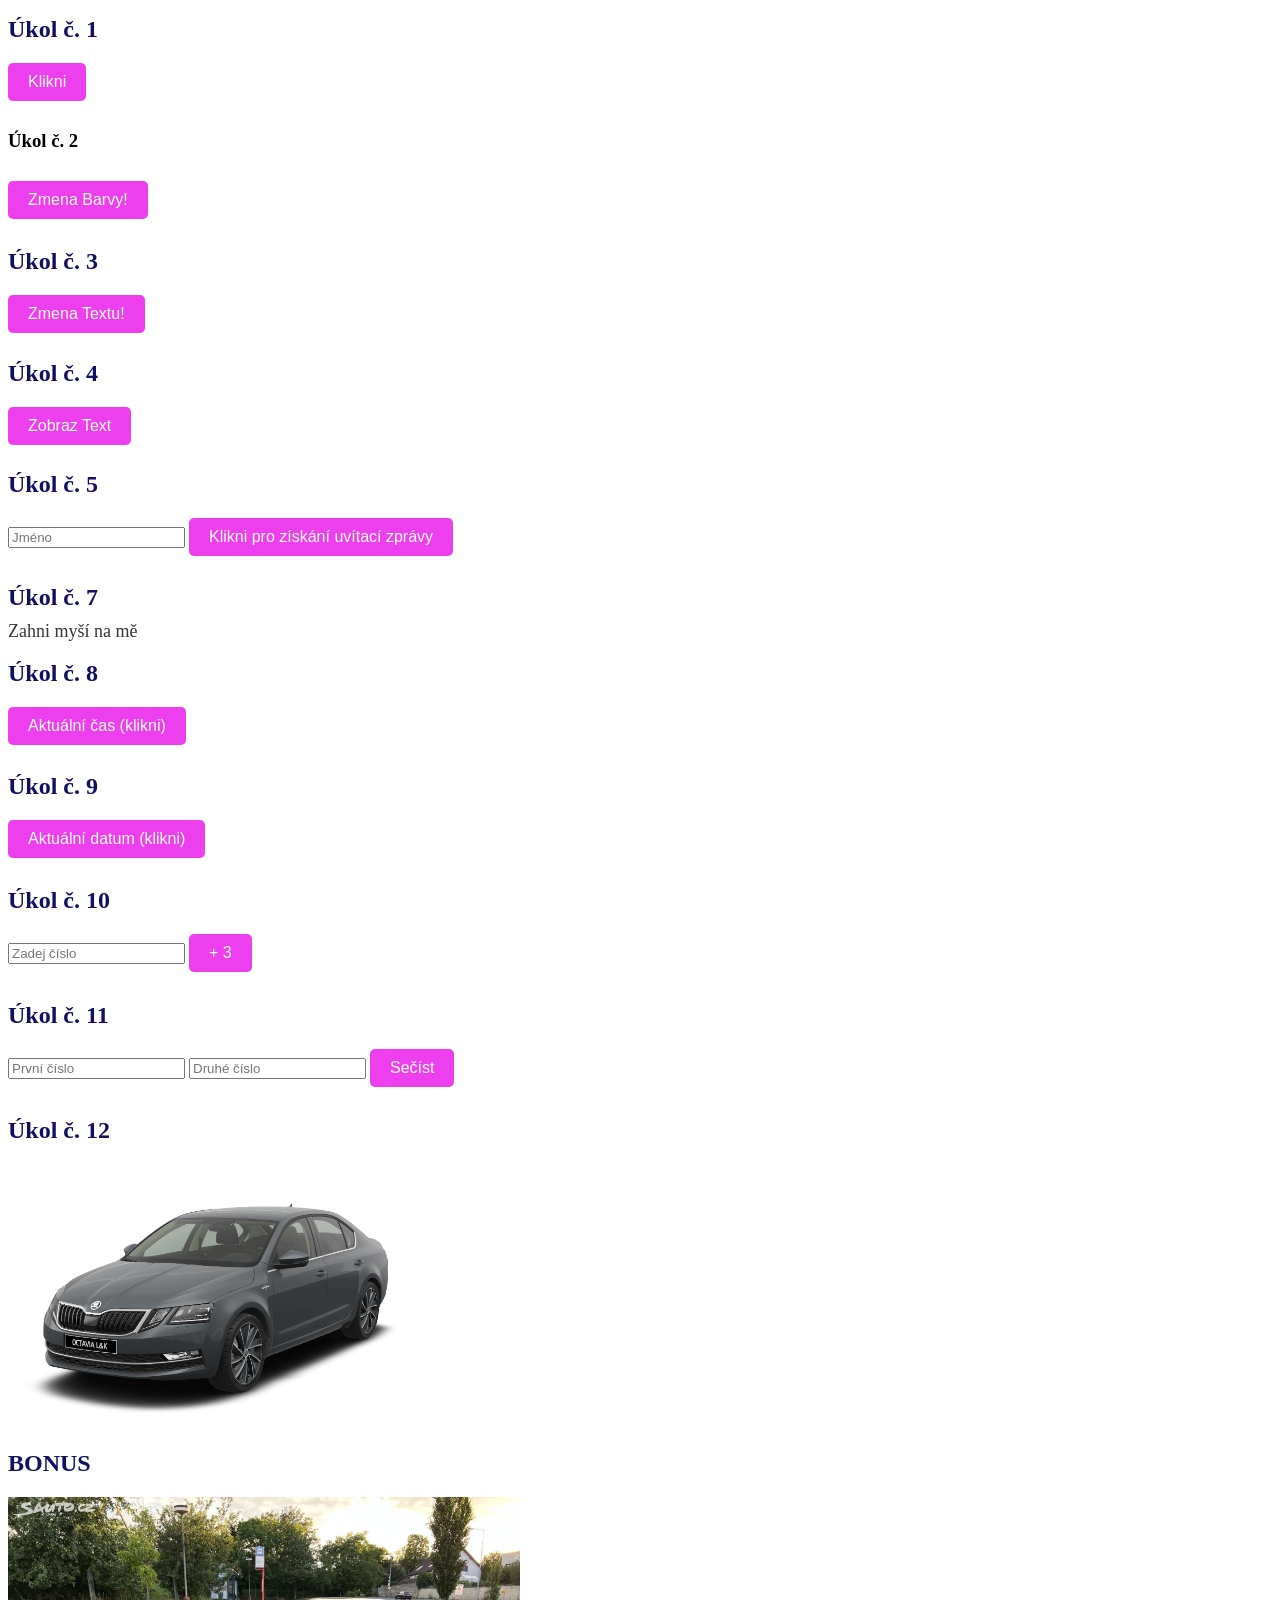
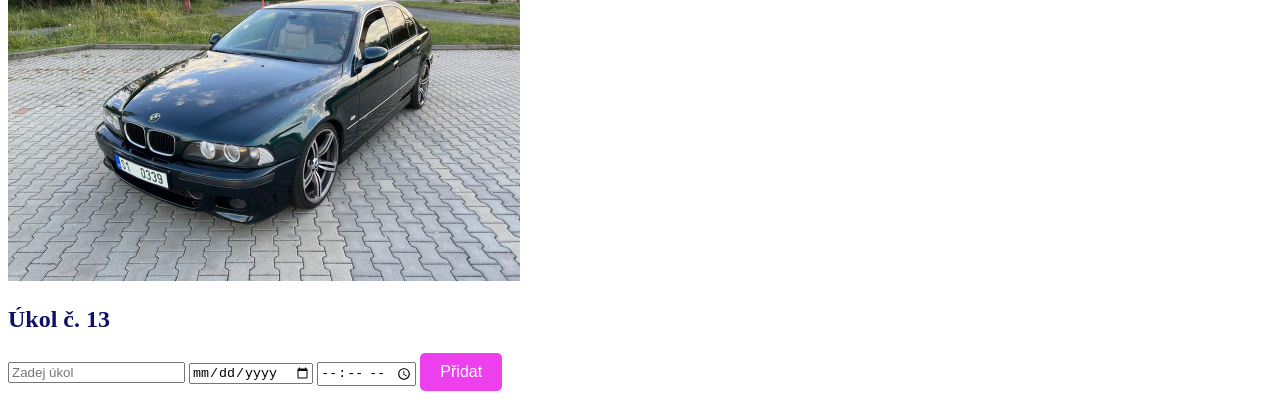
<file: index.html>
<!DOCTYPE html>
<html lang="cs">
<head>
    <meta charset="UTF-8">
    <meta name="viewport" content="width=device-width, initial-scale=1.0">
    <title>Tématická Stránka</title>
    <link rel="stylesheet" href="style.css">
</head>
<body>
    <h1>Úkol č. 1</h1>
    <button id="first">Klikni</button>

    <h3>Úkol č. 2</h3>
    <button id="second">Zmena Barvy!</button>

    <h2 id = "nadpis">Úkol č. 3</h2>
    <button id="third">Zmena Textu!</button>

    <h1>Úkol č. 4</h1>

    <button onclick="ShowText()">Zobraz Text</button>

    <div id="text"></div>

    <h1>Úkol č. 5</h1>

    <input type="text" id="name" placeholder="Jméno">
    <button onclick="displayMessage()">Klikni pro získání uvítací zprávy</button>
    <p id="welcomeMessage"></p>

    <h1 id="heading">Úkol č. 7</h1> <p id="text" onmouseover="changeHeadingText()" onmouseout="resetHeadingText()">Zahni myší na mě</p>

    <h1>Úkol č. 8</h1>
    <button id="time">Aktuální čas (klikni)</button>
    <p id="stime"></p>

    <h1>Úkol č. 9</h1>
    <button id="date">Aktuální datum (klikni)</button>
    <p id="sdate"></p>

    <h2>Úkol č. 10</h2>
    <input type="number" id="cislo10" placeholder="Zadej číslo">
    <button onclick="plus3()">+ 3</button>
    <p id="vysledek10"></p>

    <h2>Úkol č. 11</h2>
    <input type="number" id="cislo111" placeholder="První číslo">
    <input type="number" id="cislo211" placeholder="Druhé číslo">
    <button onclick="sumHodnoty()">Sečíst</button>
    <p id="vysledek11"></p>

    <h2>Úkol č. 12</h2>
    <div class="image-container">
        <img src="images/obrazek.png" alt="Obrázek" class="image" id="zvetsitObrazek">
      </div>

    <h2>BONUS</h2>
    <div class="car-container">
        <img src="images/e39.jpeg" alt="BMW E39">
        <div class="overlay">
            <h3>BMW E39</h3>
            <p1>Model 5 generace vyráběný mezi lety 1995 a 2004</p1>
        </div>
    </div>

    <h2>Úkol č. 13</h2>
    <input type="text" id="ukolInput" placeholder="Zadej úkol">
    <input type="date" id="datumInput">
    <input type="time" id="casInput">
    <button onclick="pridatUkol()">Přidat</button>
    <ul id="ukoly"></ul>
    

    <script src="script.js"></script>
</body>
</html>
</file>
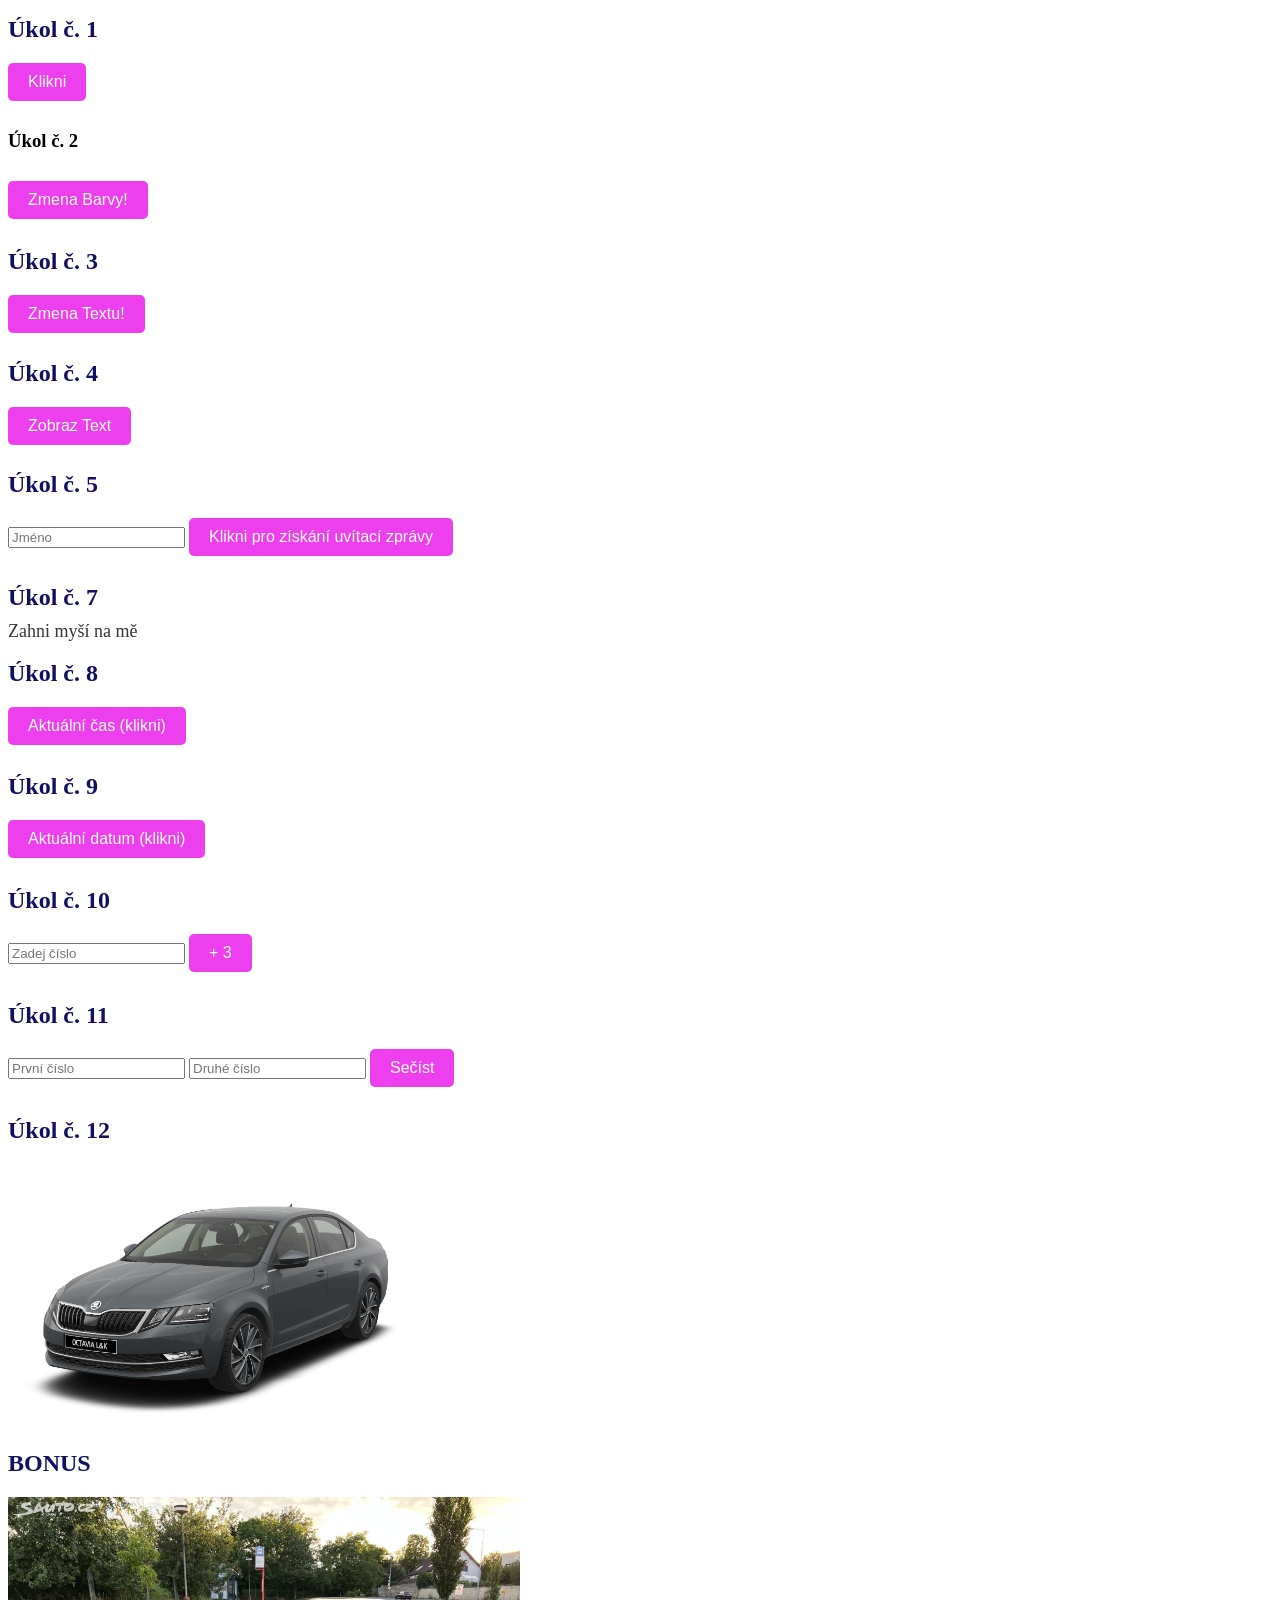
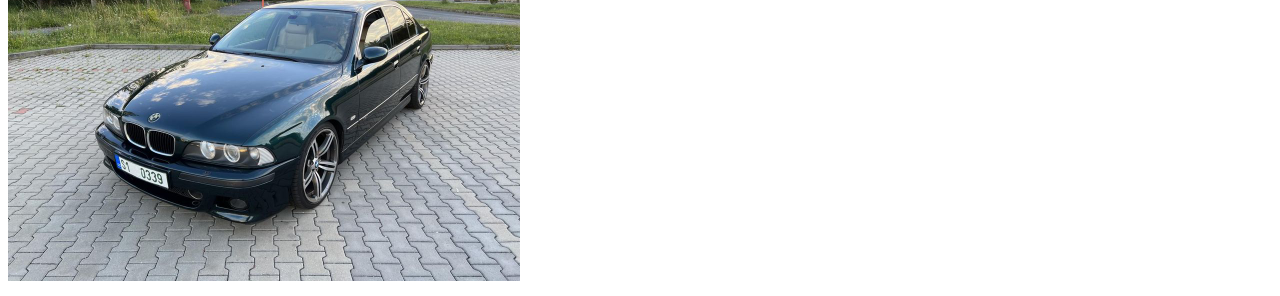
<file: DWS2v2-Polach/DWS2/index.html>
<!DOCTYPE html>
<html lang="cs">
<head>
    <meta charset="UTF-8">
    <meta name="viewport" content="width=device-width, initial-scale=1.0">
    <title>Tématická Stránka</title>
    <link rel="stylesheet" href="style.css">
</head>
<body>
    <h1>Úkol č. 1</h1>
    <button id="first">Klikni</button>

    <h3>Úkol č. 2</h3>
    <button id="second">Zmena Barvy!</button>

    <h2 id = "nadpis">Úkol č. 3</h2>
    <button id="third">Zmena Textu!</button>

    <h1>Úkol č. 4</h1>

    <button onclick="ShowText()">Zobraz Text</button>

    <div id="text"></div>

    <h1>Úkol č. 5</h1>

    <input type="text" id="name" placeholder="Jméno">
    <button onclick="displayMessage()">Klikni pro získání uvítací zprávy</button>
    <p id="welcomeMessage"></p>

    <h1 id="heading">Úkol č. 7</h1> <p id="text" onmouseover="changeHeadingText()" onmouseout="resetHeadingText()">Zahni myší na mě</p>

    <h1>Úkol č. 8</h1>
    <button id="time">Aktuální čas (klikni)</button>
    <p id="stime"></p>

    <h1>Úkol č. 9</h1>
    <button id="date">Aktuální datum (klikni)</button>
    <p id="sdate"></p>

    <h2>Úkol č. 10</h2>
    <input type="number" id="cislo10" placeholder="Zadej číslo">
    <button onclick="plus3()">+ 3</button>
    <p id="vysledek10"></p>

    <h2>Úkol č. 11</h2>
    <input type="number" id="cislo111" placeholder="První číslo">
    <input type="number" id="cislo211" placeholder="Druhé číslo">
    <button onclick="sumHodnoty()">Sečíst</button>
    <p id="vysledek11"></p>

    <h2>Úkol č. 12</h2>
    <div class="image-container">
        <img src="images/obrazek.png" alt="Obrázek" class="image" id="zvetsitObrazek">
      </div>

    <h2>BONUS</h2>
    <div class="car-container">
        <img src="images/e39.jpeg" alt="BMW E39">
        <div class="overlay">
            <h3>BMW E39</h3>
            <p1>Model 5 generace vyráběný mezi lety 1995 a 2004</p1>
        </div>
    </div>
    <script src="script.js"></script>
</body>
</html>
</file>
<file: style.css>
button {
    background-color: #ee3fee;
    color: white;
    padding: 10px 20px;
    border: none;
    border-radius: 5px;
    cursor: pointer;
    margin: 10px 0;
    font-size: 16px;
}

button:hover {
    background-color: #9117d8; 
}

h1, h2 {
    color: #111063;
    font-size: 24px;
    margin-bottom: 10px;
}

p, div {
    font-size: 18px;
    color: #363535;
    margin-top: 10px;
}

.image-container {
    width: 400px;
    overflow: hidden;
  }
  
  .image {
    width: 100%;
    transition: transform 0.3s ease;
  }

  .car-container {
    position: relative;
    display: inline-block;
}

.car-container img {
    width: 50%;
    transition: filter 0.2s ease;
}

.car-container:hover img {
    filter: grayscale(100%);
}
.overlay {
    position: absolute;
    top: 0;
    left: 0;
    width: 50%;
    height: 100%;
    color: white;
    display: flex;
    flex-direction: column;
    justify-content: center;
    align-items: center;
    opacity: 0;
    transition: opacity 0.2s ease;
}
.car-container:hover .overlay {
    opacity: 1;
}
</file>
<file: DWS2v2-Polach/DWS2/style.css>
button {
    background-color: #ee3fee;
    color: white;
    padding: 10px 20px;
    border: none;
    border-radius: 5px;
    cursor: pointer;
    margin: 10px 0;
    font-size: 16px;
}

button:hover {
    background-color: #9117d8; 
}

h1, h2 {
    color: #111063;
    font-size: 24px;
    margin-bottom: 10px;
}

p, div {
    font-size: 18px;
    color: #363535;
    margin-top: 10px;
}

.image-container {
    width: 400px;
    overflow: hidden;
  }
  
  .image {
    width: 100%;
    transition: transform 0.3s ease;
  }

  .car-container {
    position: relative;
    display: inline-block;
}

.car-container img {
    width: 50%;
    transition: filter 0.2s ease;
}

.car-container:hover img {
    filter: grayscale(100%);
}
.overlay {
    position: absolute;
    top: 0;
    left: 0;
    width: 50%;
    height: 100%;
    color: white;
    display: flex;
    flex-direction: column;
    justify-content: center;
    align-items: center;
    opacity: 0;
    transition: opacity 0.2s ease;
}
.car-container:hover .overlay {
    opacity: 1;
}
</file>
